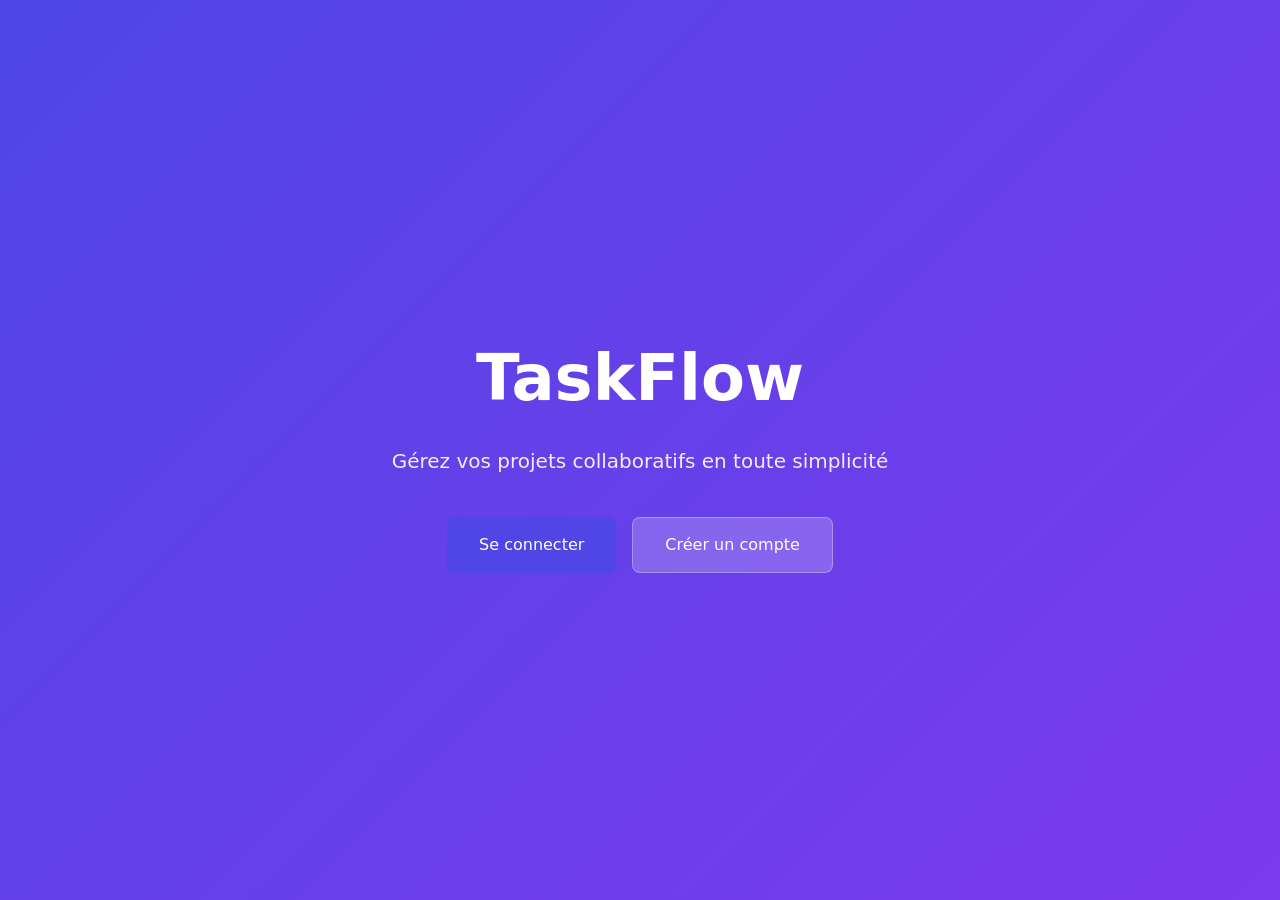
<file: frontend/index.html>
<!DOCTYPE html>
<html lang="fr">
<head>
    <meta charset="UTF-8">
    <meta name="viewport" content="width=device-width, initial-scale=1.0">
    <title>TaskFlow - Gestion de Projets Collaboratifs</title>
    <link rel="stylesheet" href="assets/css/style.css">
</head>
<body>
    <div class="landing-container">
        <div class="landing-content">
            <h1>TaskFlow</h1>
            <p class="tagline">Gérez vos projets collaboratifs en toute simplicité</p>
            <div class="landing-buttons">
                <a href="pages/login.html" class="btn btn-primary">Se connecter</a>
                <a href="pages/register.html" class="btn btn-secondary">Créer un compte</a>
            </div>
        </div>
    </div>
</body>
</html>
</file>
<file: frontend/assets/css/style.css>
/* ========== VARIABLES ========== */
:root {
    --primary: #4f46e5;
    --primary-dark: #4338ca;
    --secondary: #64748b;
    --success: #22c55e;
    --danger: #ef4444;
    --warning: #f59e0b;
    --bg: #f8fafc;
    --card: #ffffff;
    --text: #1e293b;
    --text-light: #64748b;
    --border: #e2e8f0;
    --shadow: 0 1px 3px rgba(0,0,0,0.1);
    --shadow-lg: 0 10px 25px rgba(0,0,0,0.1);
    --radius: 8px;
}

/* ========== RESET & BASE ========== */
* {
    margin: 0;
    padding: 0;
    box-sizing: border-box;
}

body {
    font-family: 'Segoe UI', system-ui, sans-serif;
    background: var(--bg);
    color: var(--text);
    line-height: 1.6;
}

a {
    text-decoration: none;
    color: var(--primary);
}

/* ========== BOUTONS ========== */
.btn {
    display: inline-flex;
    align-items: center;
    justify-content: center;
    padding: 10px 20px;
    border: none;
    border-radius: var(--radius);
    font-size: 14px;
    font-weight: 500;
    cursor: pointer;
    transition: all 0.2s;
}

.btn-primary {
    background: var(--primary);
    color: white;
}

.btn-primary:hover {
    background: var(--primary-dark);
}

.btn-secondary {
    background: var(--secondary);
    color: white;
}

.btn-danger {
    background: var(--danger);
    color: white;
}

.btn-small {
    padding: 6px 12px;
    font-size: 12px;
}

.btn-full {
    width: 100%;
}

/* ========== NAVBAR ========== */
.navbar {
    background: var(--card);
    padding: 0 24px;
    height: 60px;
    display: flex;
    align-items: center;
    justify-content: space-between;
    box-shadow: var(--shadow);
    position: sticky;
    top: 0;
    z-index: 100;
}

.nav-brand {
    font-size: 22px;
    font-weight: 700;
    color: var(--primary);
}

.nav-links {
    display: flex;
    gap: 24px;
}

.nav-links a {
    color: var(--text-light);
    font-weight: 500;
    padding: 20px 0;
    border-bottom: 2px solid transparent;
    transition: all 0.2s;
}

.nav-links a:hover,
.nav-links a.active {
    color: var(--primary);
    border-bottom-color: var(--primary);
}

.nav-right {
    display: flex;
    align-items: center;
    gap: 16px;
}

.notification-bell {
    position: relative;
    cursor: pointer;
    font-size: 20px;
}

.notification-bell .badge {
    position: absolute;
    top: -5px;
    right: -5px;
    background: var(--danger);
    color: white;
    font-size: 10px;
    padding: 2px 5px;
    border-radius: 10px;
    min-width: 16px;
    text-align: center;
}

/* ========== CONTAINER ========== */
.container {
    max-width: 1200px;
    margin: 0 auto;
    padding: 24px;
}

.page-header {
    display: flex;
    justify-content: space-between;
    align-items: center;
    margin-bottom: 24px;
}

/* ========== AUTH PAGES ========== */
.auth-container {
    min-height: 100vh;
    display: flex;
    align-items: center;
    justify-content: center;
    background: linear-gradient(135deg, var(--primary) 0%, #7c3aed 100%);
}

.auth-card {
    background: var(--card);
    padding: 40px;
    border-radius: 16px;
    box-shadow: var(--shadow-lg);
    width: 100%;
    max-width: 400px;
}

.auth-card h2 {
    text-align: center;
    margin-bottom: 24px;
    color: var(--text);
}

.form-group {
    margin-bottom: 16px;
}

.form-group label {
    display: block;
    margin-bottom: 6px;
    font-size: 14px;
    font-weight: 500;
    color: var(--text-light);
}

.form-group input,
.form-group textarea,
.form-group select {
    width: 100%;
    padding: 10px 14px;
    border: 1px solid var(--border);
    border-radius: var(--radius);
    font-size: 14px;
    transition: border-color 0.2s;
}

.form-group input:focus,
.form-group textarea:focus,
.form-group select:focus {
    outline: none;
    border-color: var(--primary);
}

.auth-link {
    text-align: center;
    margin-top: 16px;
    font-size: 14px;
    color: var(--text-light);
}

/* ========== LANDING PAGE ========== */
.landing-container {
    min-height: 100vh;
    display: flex;
    align-items: center;
    justify-content: center;
    background: linear-gradient(135deg, var(--primary) 0%, #7c3aed 100%);
    color: white;
    text-align: center;
}

.landing-content h1 {
    font-size: 64px;
    margin-bottom: 16px;
}

.tagline {
    font-size: 20px;
    opacity: 0.9;
    margin-bottom: 40px;
}

.landing-buttons {
    display: flex;
    gap: 16px;
    justify-content: center;
}

.landing-buttons .btn {
    padding: 14px 32px;
    font-size: 16px;
}

.landing-buttons .btn-secondary {
    background: rgba(255,255,255,0.2);
    color: white;
    border: 1px solid rgba(255,255,255,0.3);
}

/* ========== METRICS DASHBOARD ========== */
.metrics-grid {
    display: grid;
    grid-template-columns: repeat(auto-fit, minmax(200px, 1fr));
    gap: 16px;
    margin-bottom: 32px;
}

.metric-card {
    background: var(--card);
    padding: 24px;
    border-radius: var(--radius);
    box-shadow: var(--shadow);
    text-align: center;
}

.metric-card.metric-danger {
    border-left: 4px solid var(--danger);
}

.metric-value {
    font-size: 36px;
    font-weight: 700;
    color: var(--primary);
}

.metric-card.metric-danger .metric-value {
    color: var(--danger);
}

.metric-label {
    font-size: 14px;
    color: var(--text-light);
    margin-top: 4px;
}

/* ========== CARDS ========== */
.projects-grid,
.tasks-list {
    display: grid;
    gap: 16px;
}

.project-card,
.task-card {
    background: var(--card);
    padding: 20px;
    border-radius: var(--radius);
    box-shadow: var(--shadow);
    transition: transform 0.2s, box-shadow 0.2s;
}

.project-card:hover {
    transform: translateY(-2px);
    box-shadow: var(--shadow-lg);
}

.project-card h3 {
    margin-bottom: 8px;
    color: var(--text);
}

.project-meta {
    display: flex;
    gap: 16px;
    margin-top: 12px;
    font-size: 13px;
    color: var(--text-light);
}

.status-badge {
    display: inline-block;
    padding: 4px 10px;
    border-radius: 20px;
    font-size: 12px;
    font-weight: 500;
}

.status-actif { background: #dbeafe; color: #1e40af; }
.status-en-pause { background: #fef3c7; color: #92400e; }
.status-archivé { background: #f3f4f6; color: #4b5563; }

.priority-badge {
    display: inline-block;
    padding: 4px 10px;
    border-radius: 20px;
    font-size: 12px;
    font-weight: 500;
}

.priority-haute { background: #fee2e2; color: #991b1b; }
.priority-moyenne { background: #fef3c7; color: #92400e; }
.priority-basse { background: #d1fae5; color: #065f46; }

/* ========== TASKS TABLE ========== */
.tasks-table {
    background: var(--card);
    border-radius: var(--radius);
    box-shadow: var(--shadow);
    overflow: hidden;
}

.task-row {
    display: grid;
    grid-template-columns: 2fr 1fr 1fr 1fr 1fr auto;
    align-items: center;
    padding: 16px 20px;
    border-bottom: 1px solid var(--border);
}

.task-row:hover {
    background: var(--bg);
}

.task-row.header {
    background: var(--bg);
    font-weight: 600;
    font-size: 13px;
    color: var(--text-light);
    text-transform: uppercase;
}

/* ========== FILTERS ========== */
.filters-bar {
    display: flex;
    gap: 12px;
    margin-bottom: 16px;
    flex-wrap: wrap;
    align-items: center;
}

.filters-bar input,
.filters-bar select {
    padding: 8px 12px;
    border: 1px solid var(--border);
    border-radius: var(--radius);
    font-size: 14px;
}

.filters-bar input {
    min-width: 200px;
}

/* ========== TABS ========== */
.project-tabs {
    display: flex;
    gap: 4px;
    margin-bottom: 24px;
    border-bottom: 2px solid var(--border);
}

.tab-btn {
    padding: 12px 20px;
    background: none;
    border: none;
    cursor: pointer;
    font-size: 14px;
    font-weight: 500;
    color: var(--text-light);
    border-bottom: 2px solid transparent;
    margin-bottom: -2px;
}

.tab-btn.active {
    color: var(--primary);
    border-bottom-color: var(--primary);
}

.tab-content {
    display: none;
}

.tab-content.active {
    display: block;
}

/* ========== MEMBERS ========== */
.members-list {
    background: var(--card);
    border-radius: var(--radius);
    box-shadow: var(--shadow);
}

.member-item {
    display: flex;
    align-items: center;
    justify-content: space-between;
    padding: 16px 20px;
    border-bottom: 1px solid var(--border);
}

.member-info {
    display: flex;
    align-items: center;
    gap: 12px;
}

.member-avatar {
    width: 40px;
    height: 40px;
    border-radius: 50%;
    background: var(--primary);
    color: white;
    display: flex;
    align-items: center;
    justify-content: center;
    font-weight: 600;
}

.invite-form {
    display: flex;
    gap: 12px;
    margin-bottom: 16px;
}

.invite-form input {
    flex: 1;
    padding: 10px 14px;
    border: 1px solid var(--border);
    border-radius: var(--radius);
}

/* ========== ACTIVITIES ========== */
.activities-feed {
    background: var(--card);
    border-radius: var(--radius);
    box-shadow: var(--shadow);
    padding: 20px;
}

.activity-item {
    display: flex;
    gap: 12px;
    padding: 12px 0;
    border-bottom: 1px solid var(--border);
}

.activity-item:last-child {
    border-bottom: none;
}

.activity-icon {
    width: 36px;
    height: 36px;
    border-radius: 50%;
    background: var(--bg);
    display: flex;
    align-items: center;
    justify-content: center;
    flex-shrink: 0;
}

.activity-content {
    flex: 1;
}

.activity-text {
    font-size: 14px;
    color: var(--text);
}

.activity-time {
    font-size: 12px;
    color: var(--text-light);
    margin-top: 2px;
}

/* ========== MODAL ========== */
.modal {
    display: none;
    position: fixed;
    top: 0;
    left: 0;
    width: 100%;
    height: 100%;
    background: rgba(0,0,0,0.5);
    align-items: center;
    justify-content: center;
    z-index: 1000;
}

.modal.active {
    display: flex;
}

.modal-content {
    background: var(--card);
    padding: 32px;
    border-radius: 16px;
    width: 100%;
    max-width: 500px;
    position: relative;
    animation: modalSlide 0.3s ease;
}

@keyframes modalSlide {
    from {
        opacity: 0;
        transform: translateY(-20px);
    }
    to {
        opacity: 1;
        transform: translateY(0);
    }
}

.modal-close {
    position: absolute;
    top: 16px;
    right: 20px;
    font-size: 24px;
    cursor: pointer;
    color: var(--text-light);
}

/* ========== PAGINATION ========== */
.pagination {
    display: flex;
    justify-content: center;
    gap: 8px;
    margin-top: 24px;
}

.pagination button {
    padding: 8px 14px;
    border: 1px solid var(--border);
    background: var(--card);
    border-radius: var(--radius);
    cursor: pointer;
}

.pagination button.active {
    background: var(--primary);
    color: white;
    border-color: var(--primary);
}

/* ========== DRAFT NOTICE ========== */
.draft-notice {
    background: #fef3c7;
    border: 1px solid #f59e0b;
    border-radius: var(--radius);
    padding: 12px;
    margin-bottom: 16px;
    font-size: 14px;
}

.draft-notice a {
    color: var(--primary);
    font-weight: 500;
}

/* ========== RESPONSIVE ========== */
@media (max-width: 768px) {
    .navbar {
        padding: 0 16px;
    }
    
    .nav-links {
        display: none;
    }
    
    .metrics-grid {
        grid-template-columns: repeat(2, 1fr);
    }
    
    .task-row {
        grid-template-columns: 1fr;
        gap: 8px;
    }
    
    .task-row.header {
        display: none;
    }
    
    .filters-bar {
        flex-direction: column;
        align-items: stretch;
    }
    
    .landing-content h1 {
        font-size: 40px;
    }
}
</file>
